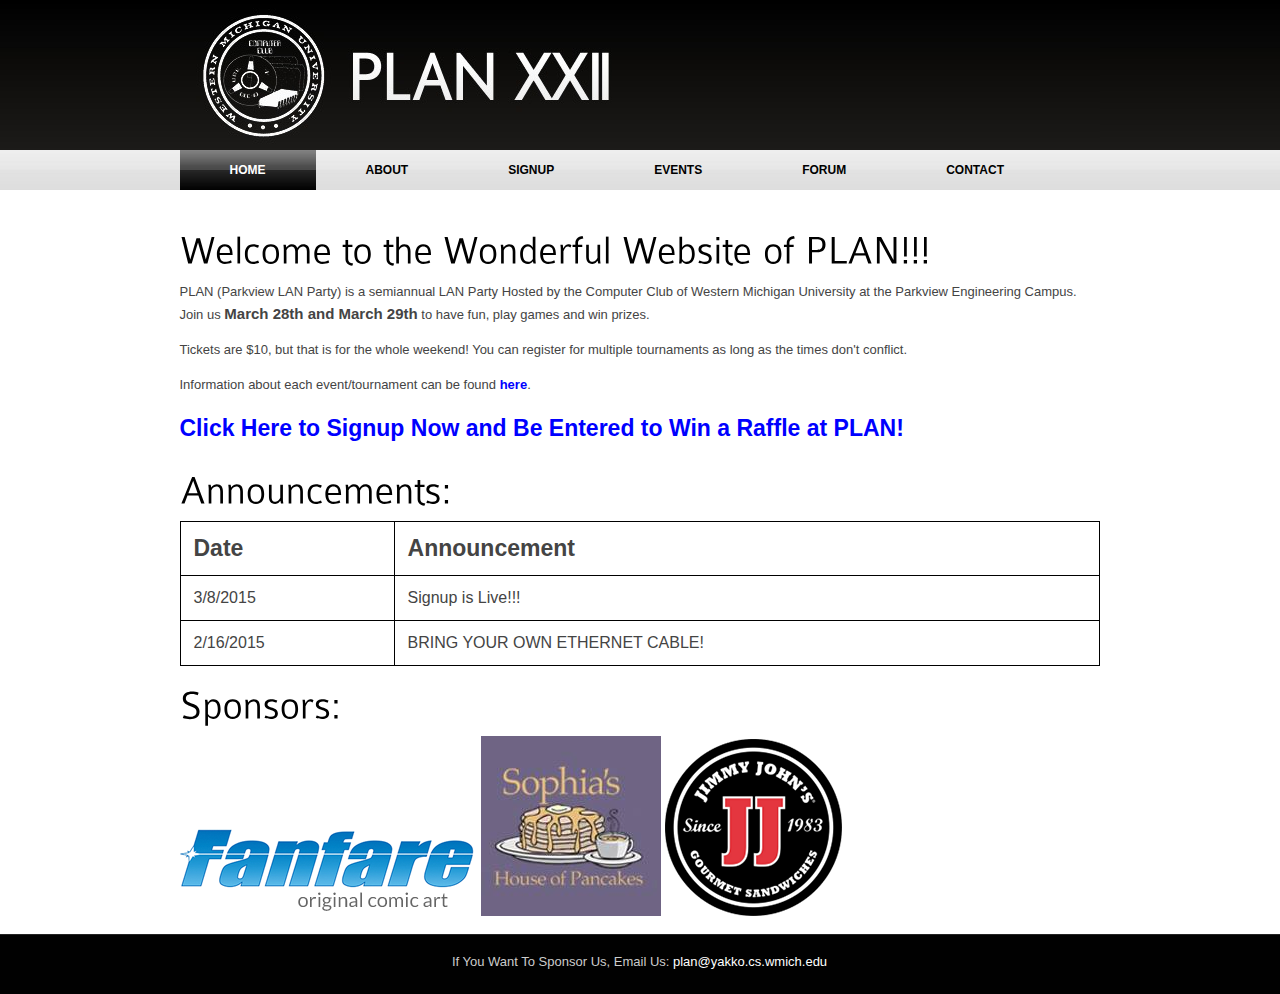
<file: index.html>
<!DOCTYPE html PUBLIC "-//W3C//DTD XHTML 1.0 Transitional//EN" "http://www.w3.org/TR/xhtml1/DTD/xhtml1-transitional.dtd">

<html xmlns="http://www.w3.org/1999/xhtml" xml:lang="en">
  <head>
    <title>PLAN XXII - Home</title>
	<link rel="shortcut icon" type="image/png" href="./images/icon.ico" />
    <meta http-equiv="Cache-Control" content="no-cache, no-store, must-revalidate"/>
    <meta http-equiv="Pragma" content="no-cache"/>
    <meta http-equiv="Expires" content="0"/>
    <meta http-equiv="Content-Type" content="text/html; charset=utf-8" />
    <meta name="title" content="Parkview LAN Party" />
    <meta name="description" content="The official website for PLAN, hosted by Computer Club at Western Michigan University." />
    <meta name="keywords" content="Gaming,games,tournament,team fortress 2,league of legends,magic the gathering,PLAN,LAN Party,WMU,Computer Club" />
    <meta name="language" content="en" />
    <meta name="subject" content="Gaming" />
    <meta name="robots" content="All" />
    <meta name="copyright" content="" />
    <meta name="abstract" content="The official website for PLAN, hosted by Computer Club at Western Michigan University." />
    <meta name="MSSmartTagsPreventParsing" content="true" />
    <script>
  (function(i,s,o,g,r,a,m){i['GoogleAnalyticsObject']=r;i[r]=i[r]||function(){
  (i[r].q=i[r].q||[]).push(arguments)},i[r].l=1*new Date();a=s.createElement(o),
  m=s.getElementsByTagName(o)[0];a.async=1;a.src=g;m.parentNode.insertBefore(a,m)
  })(window,document,'script','//www.google-analytics.com/analytics.js','ga');

  ga('create', 'UA-55172467-1', 'auto');
  ga('send', 'pageview');

</script>
    <link id="theme" rel="stylesheet" type="text/css" href="style.css" title="theme" />
<script type="text/javascript" language="javascript" src="js/addon.js"></script>
<script type="text/javascript" language="javascript" src="js/custom.js"></script>
  </head>
  <body> 
    <!-- top wrapper -->  
    <div id="topWrapper"> 
      <div id="topBanner">
        <a href="http://ccowmu.org"><img src="./images/css/trans.png"></a>
	<a href="./index.html"><img src="./images/css/transparent.png"></a>
	</div> 
    </div>  
    <div id="topnav"> 
      <ul>
        <li  id="current" style="border:none">
          <a href="./index.html" shape="rect">Home</a>
        </li>
        <li>
          <a href="./about.html" shape="rect">About</a>
        </li>
        <li>
          <a href="./signup.html" shape="rect">Signup</a>
        </li>
		<li>
		  <a href="./events.html" shape="rect">Events</a>
		</li>
		<li>
		  <a href="./forum.html" shape="rect">Forum</a>
		</li>
        <li>
          <a href="./contact.html" shape="rect">Contact</a>
        </li>
      </ul> 
    </div>  
    <!-- end top wrapper -->  
    <div id="wrapper"> 
      <div id="container" > 
        <!--  content -->  
        <div id="content"> 
          <div style="margin-top:20px;"> 
            <div class="clear"></div>  
            <div> 
              <h1>Welcome to the Wonderful Website of PLAN!!!</h1>  
              <p>PLAN (Parkview LAN Party) is a semiannual LAN Party Hosted by the Computer Club of Western Michigan University at the Parkview Engineering Campus.<br>Join us <b style="font-size:15px">March 28th and March 29th</b>
              to have fun, play games and win prizes.</p>
              <p>Tickets are $10, but that is for the whole weekend! You can register for multiple tournaments as long as the times don't conflict.</p>
	      <p>Information about each event/tournament can be found <a href="./events.html" shape="rect">here</a>.</p>
	      <p style="font-size:23px"><a href="./signup.html" shape="rect">Click Here to Signup Now and Be Entered to Win a Raffle at PLAN!</a></p>
              <h1>Announcements:</h1>
              <style>
table, th, td {
    border: 1px solid black;
    border-collapse: collapse;
}
th, td {
    padding: 13px;
}
</style>
</head>

<body>

<table style="width:100%">
  <tr>
    <th style="font-size:23px">Date</th>
    <th style="font-size:23px">Announcement</th>		
  </tr>
  <tr>
	<td style="font-size:16px">3/8/2015</td>
	<td style="font-size:16px">Signup is Live!!!</td>
   <tr>
  	<td style="font-size:16px">2/16/2015</td>
  	<td style="font-size:16px">BRING YOUR OWN ETHERNET CABLE!</td>
  </tr>	
</table>
            </div>  
          </div>  
          <div class="clear"></div> 
          <h1>Sponsors:</h1>
          <img src="./images/fanfare.png">&nbsp<img src="./images/shop.jpg">&nbsp<img src="./images/jj.png">
        </div>  
        <!-- end content -->  
	<div id="banner" class="slideshowContainer"> 
          <!-- put your slideshow images here -->  
         <!-- <div class="slideshow"> 
				<img src="./photos/1-600.jpg"/>
				<img src="./photos/10269116_10102259676292512_2117706618979124502_o.jpg"/>
				<img src="./photos/12-600.jpg"/>
				<img src="./photos/1236481_837727496241463_326809953_n.jpg"/>
				<img src="./photos/14-600.jpg"/>
				<img src="./photos/148873_837727436241469_473418891_n.jpg"/>
				<img src="./photos/1511457_837727069574839_766377878_n.jpg"/>
				<img src="./photos/1520667_837727416241471_1997378204_n.jpg"/>
				<img src="./photos/1535034_837727212908158_439678662_n.jpg"/>
				<img src="./photos/18-600.jpg"/>
				<img src="./photos/1920377_837727259574820_679151043_n.jpg"/>
				<img src="./photos/1920604_837727029574843_341261530_n.jpg"/>
				<img src="./photos/1926730_837727182908161_650320939_n.jpg"/>
				<img src="./photos/1939722_837727379574808_202462899_n.jpg"/>
				<img src="./photos/1958017_837727049574841_161232909_n.jpg"/>
				<img src="./photos/1959859_837727352908144_1385403713_n.jpg"/>
				<img src="./photos/1977131_837727112908168_184782204_n.jpg"/>
				<img src="./photos/1979663_837727152908164_1565134250_n.jpg"/>
				<img src="./photos/1981822_837727282908151_1316617022_n.jpg"/>
				<img src="./photos/2-600.jpg"/>
				<img src="./photos/5-600.jpg"/>
				<img src="./photos/60935365_bdb08176e0_o-600.jpg"/>
				<img src="./photos/60935406_010df631b1_o-600.jpg"/>
				<img src="./photos/60935448_5f366ed70f_o-600.jpg"/>
				<img src="./photos/60935686_d297dbce0f_o-600.jpg"/>
				<img src="./photos/60936776_b7fa01d243_o-600.jpg"/>
				<img src="./photos/60936850_bf41f6c192_o-600.jpg"/>
				<img src="./photos/60936919_c05a2bedfd_o-600.jpg"/>
				<img src="./photos/7-600.jpg"/>
				<img src="./photos/970954_837727456241467_1342220108_n.jpg"/>
				<img src="./photos/dsc00099-600.jpg"/>
				<img src="./photos/dsc00114-600.jpg"/>
				<img src="./photos/dsc00117-600.jpg"/>
				<img src="./photos/dsc00123-600.jpg"/>
				<img src="./photos/dsc00333-600.jpg"/>
				<img src="./photos/dsc00343-600.jpg"/>
				<img src="./photos/dsc00359-600.jpg"/>
				<img src="./photos/dsc00371-600.jpg"/>
				<img src="./photos/dsc00611-600.jpg"/>
				<img src="./photos/dsc00613-600.jpg"/>
				<img src="./photos/dsc00615-600.jpg"/>
				<img src="./photos/dsc00616-600.jpg"/>
				<img src="./photos/dsc00619-600.jpg"/>
				<img src="./photos/dsc00620-600.jpg"/>
				<img src="./photos/dsc00621-600.jpg"/>
				<img src="./photos/dsc03772-600.jpg"/>
				<img src="./photos/dsc03773-600.jpg"/>
				<img src="./photos/dsc03774-600.jpg"/>
				<img src="./photos/dsc03776-600.jpg"/>
				<img src="./photos/dsc03781-600.jpg"/>
				<img src="./photos/dsc03786-600.jpg"/>
				<img src="./photos/dsc03787-600.jpg"/>
				<img src="./photos/dsc03791-600.jpg"/>
				<img src="./photos/dsc03793-600.jpg"/>
				<img src="./photos/dsc03794-600.jpg"/>
				<img src="./photos/dsc03796-600.jpg"/>
				<img src="./photos/dsc03797-600.jpg"/>
				<img src="./photos/dsc03798-600.jpg"/>
				<img src="./photos/dsc03802-600.jpg"/>
				<img src="./photos/dsc03803-600.jpg"/>
				<img src="./photos/dsc03813-600.jpg"/>
				<img src="./photos/dsc03815-600.jpg"/>
				<img src="./photos/dsc03816-600.jpg"/>
				<img src="./photos/dscf0079.jpg"/>
				<img src="./photos/dscf0087.jpg"/>
				<img src="./photos/dscf0088.jpg"/>
				<img src="./photos/dscf0089.jpg"/>
				<img src="./photos/dscf0091.jpg"/>
				<img src="./photos/dscf0092.jpg"/>
				<img src="./photos/dscf0095.jpg"/>
				<img src="./photos/dscf0103.jpg"/>
				<img src="./photos/dscf0105.jpg"/>
				<img src="./photos/dscf0108.jpg"/>
				<img src="./photos/dscf0109.jpg"/>
				<img src="./photos/dscf0110.jpg"/>
				<img src="./photos/dscf0111.jpg"/>
				<img src="./photos/dsc_1623-600.jpg"/>
				<img src="./photos/dsc_1624-600.jpg"/>
				<img src="./photos/dsc_1627-600.jpg"/>
				<img src="./photos/dsc_1630-600.jpg"/>
				<img src="./photos/dsc_1632-600.jpg"/>
				<img src="./photos/dsc_1637-600.jpg"/>
				<img src="./photos/dsc_1638-600.jpg"/>
				<img src="./photos/dsc_1640-600.jpg"/>
				<img src="./photos/dsc_1644-600.jpg"/>
				<img src="./photos/dsc_1646-600.jpg"/>
				<img src="./photos/dsc_1648-600.jpg"/>
				<img src="./photos/dsc_1650-600.jpg"/>
				<img src="./photos/dsc_1651-600.jpg"/>
				<img src="./photos/dsc_1652-600.jpg"/>
				<img src="./photos/dsc_1655-600.jpg"/>
				<img src="./photos/dsc_1658-600.jpg"/>
				<img src="./photos/dsc_1660-600.jpg"/>
				<img src="./photos/dsc_1662-600.jpg"/>
				<img src="./photos/dsc_1664-600.jpg"/>
				<img src="./photos/dsc_1665-600.jpg"/>
				<img src="./photos/dsc_1668-600.jpg"/>
				<img src="./photos/dsc_1669-600.jpg"/>
				<img src="./photos/dsc_1672-600.jpg"/>
				<img src="./photos/dsc_1673-600.jpg"/>
				<img src="./photos/dsc_1675-600.jpg"/>
				<img src="./photos/dsc_1676-600.jpg"/>
				<img src="./photos/dsc_1677-600.jpg"/>
				<img src="./photos/dsc_1678-600.jpg"/>
				<img src="./photos/dsc_1679-600.jpg"/>
				<img src="./photos/dsc_1680-600.jpg"/>
				<img src="./photos/dsc_1683-600.jpg"/>
				<img src="./photos/dsc_1685-600.jpg"/>
				<img src="./photos/dsc_1686-600.jpg"/>
				<img src="./photos/dsc_1687-600.jpg"/>
				<img src="./photos/dsc_1689-600.jpg"/>
				<img src="./photos/dsc_1692-600.jpg"/>
				<img src="./photos/dsc_1695-600.jpg"/>
				<img src="./photos/dsc_1697-600.jpg"/>
				<img src="./photos/dsc_1698-600.jpg"/>
				<img src="./photos/dsc_1700-600.jpg"/>
				<img src="./photos/dsc_1704-600.jpg"/>
				<img src="./photos/dsc_1707-600.jpg"/>
				<img src="./photos/dsc_1708-600.jpg"/>
				<img src="./photos/dsc_1709-600.jpg"/>
				<img src="./photos/dsc_1726-600.jpg"/>
				<img src="./photos/dsc_1727-600.jpg"/>
				<img src="./photos/dsc_1744-600.jpg"/>
				<img src="./photos/dsc_1745-600.jpg"/>
				<img src="./photos/dsc_1747-600.jpg"/>
				<img src="./photos/dsc_1748-600.jpg"/>
				<img src="./photos/dsc_1769-600.jpg"/>
				<img src="./photos/img_0450-600.jpg"/>
				<img src="./photos/img_0451-600.jpg"/>
				<img src="./photos/img_0452-600.jpg"/>
				<img src="./photos/img_0453-600.jpg"/>
				<img src="./photos/img_0454-600.jpg"/>
				<img src="./photos/img_0455-600.jpg"/>
				<img src="./photos/img_0456-600.jpg"/>
				<img src="./photos/img_0457-600.jpg"/>
				<img src="./photos/img_0458-600.jpg"/>
				<img src="./photos/img_0459-600.jpg"/>
				<img src="./photos/img_0460-600.jpg"/>
				<img src="./photos/img_0461-600.jpg"/>
				<img src="./photos/img_0462-600.jpg"/>
				<img src="./photos/img_0464-600.jpg"/>
				<img src="./photos/img_0465-600.jpg"/>
				<img src="./photos/img_0466-600.jpg"/>
				<img src="./photos/img_0467-600.jpg"/>
				<img src="./photos/img_0469-600.jpg"/>
				<img src="./photos/img_0470-600.jpg"/>
				<img src="./photos/img_0471-600.jpg"/>
				<img src="./photos/img_0472-600.jpg"/>
				<img src="./photos/img_0473-600.jpg"/>
				<img src="./photos/img_0476-600.jpg"/>
				<img src="./photos/p6240020-600.jpg"/>
				<img src="./photos/p6240021-600.jpg"/>
				<img src="./photos/p6250022-600.jpg"/>
				<img src="./photos/p6250023-600.jpg"/>
				<img src="./photos/p6250025-600.jpg"/>
				<img src="./photos/p6250029-600.jpg"/>
				<img src="./photos/p6260032-600.jpg"/>
				<img src="./photos/p6260033-600.jpg"/>
				<img src="./photos/plan.jpg"/>
          </div>  -->
		  <!--
          <div class="slideshowLeftCorner"></div>  
          <div class="slideshowRightCorner"></div>  
          <div class="slideshowBottom"></div> 
		  -->
		  
        </div> 
        
      </div>  
      <!-- end container --> 
    </div> 
 
    <div id="bottomWrapper"> 
      <div id="bottom-links"> 
        <div style="padding-top:20px; color: #CCCCCC"> 

 If You Want To Sponsor Us, Email Us: 
          <a href="mailto:plan@yakko.cs.wmich.edu" shape="rect">plan@yakko.cs.wmich.edu</a>
        </div> 
      </div> 
    </div> 
  </body>
</html>
</file>
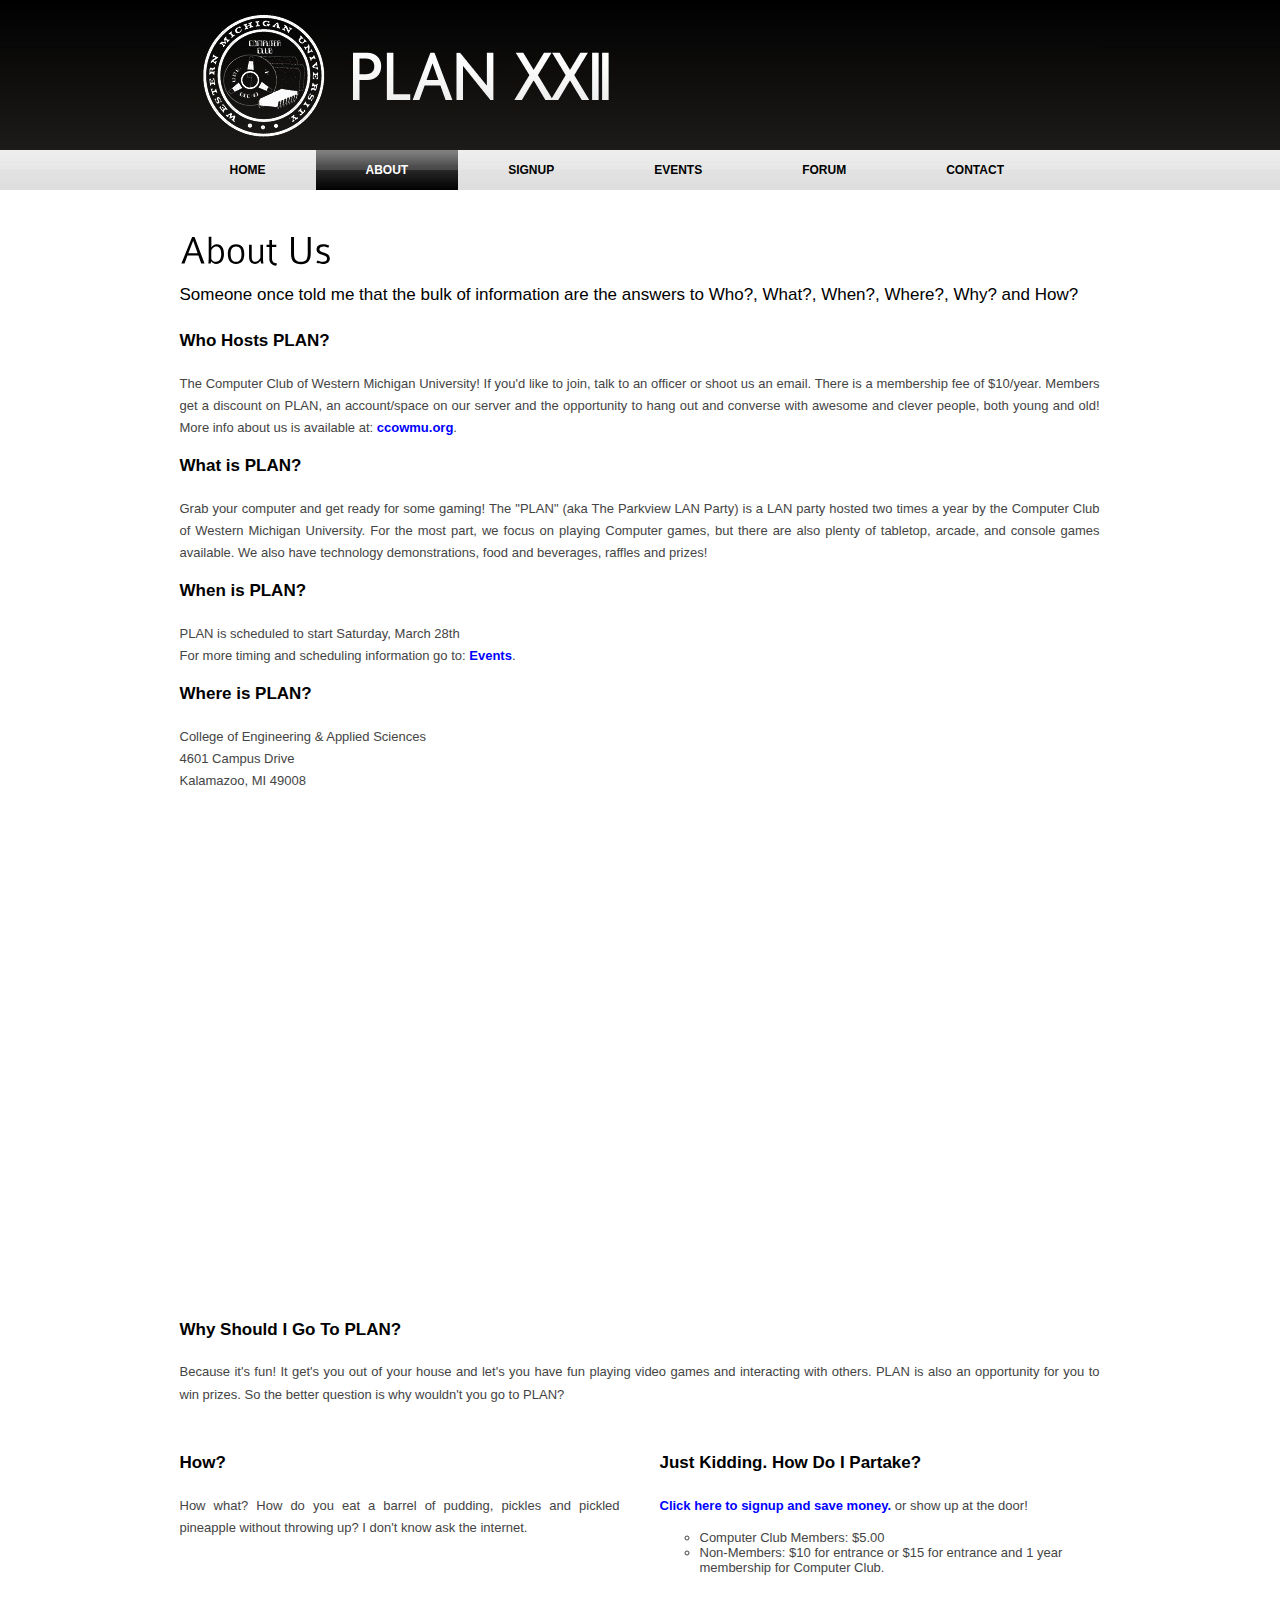
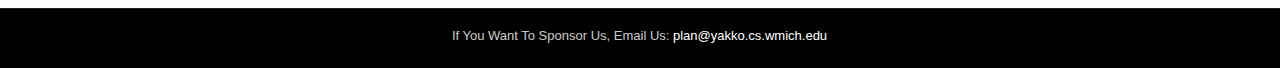
<file: about.html>
<!DOCTYPE html PUBLIC "-//W3C//DTD XHTML 1.0 Transitional//EN" "http://www.w3.org/TR/xhtml1/DTD/xhtml1-transitional.dtd">

<html xmlns="http://www.w3.org/1999/xhtml" xml:lang="en">
  <head>
    <title>PLAN XXII - About</title>
	<link rel="shortcut icon" type="image/png" href="./images/icon.ico" />
	    <meta http-equiv="cache-control" content="max-age=0" />
<meta http-equiv="cache-control" content="no-cache" />
<meta http-equiv="expires" content="0" />
<meta http-equiv="expires" content="Tue, 01 Jan 1980 1:00:00 GMT" />
<meta http-equiv="pragma" content="no-cache" />
    <meta http-equiv="Content-Type" content="text/html; charset=utf-8" />
    <meta name="title" content="Web site" />
    <meta name="description" content="Site description here" />
    <meta name="keywords" content="keywords here" />
    <meta name="language" content="en" />
    <meta name="subject" content="Site subject here" />
    <meta name="robots" content="All" />
    <meta name="copyright" content="Your company" />
    <meta name="abstract" content="Site description here" />
    <meta name="MSSmartTagsPreventParsing" content="true" />
    <link id="theme" rel="stylesheet" type="text/css" href="style.css" title="theme" />
<script type="text/javascript" language="javascript" src="js/addon.js"></script>
<script type="text/javascript" language="javascript" src="js/custom.js"></script>
  </head>
  <body> 
    <!-- top wrapper -->  
    <div id="topWrapper"> 
      <div id="topBanner">
      <a href="http://www.ccowmu.org"><img src="./images/css/trans.png"></a>
	<a href="./index.html"><img src="./images/css/transparent.png"></a>	
	</div> 
    </div>  
    <div id="topnav"> 
      <ul>
        <li>
          <a href="./index.html" shape="rect">Home</a>
        </li>
        <li  id="current" style="border:none">
          <a href="./about.html" shape="rect">About</a>
        </li>
        <li>
          <a href="./signup.html" shape="rect">Signup</a>
        </li>
		<li>
		  <a href="./events.html" shape="rect">Events</a>
		</li>
		<li>
		  <a href="./forum.html" shape="rect">Forum</a>
		</li>
        <li>
          <a href="./contact.html" shape="rect">Contact</a>
        </li>
      </ul> 
    </div>  
    <!-- end top wrapper -->  
    <div id="wrapper"> 
      <div id="container" > 
        <!--  content -->  
        <div id="content"> 
          <div style="margin-top:20px;"> 
            <div class="clear"></div>  
            <div> 
              <h1>About Us</h1>  
              <p style="font-size:17px; color:#000000">Someone once told me that the bulk of information are the answers to Who?, What?, When?, Where?, Why? and How? </p>
			  <p style="font-size:17px; color:#000000"><b>Who Hosts PLAN?</b></p>
			  <p>The Computer Club of Western Michigan University! If you'd like to join, talk to an officer or shoot us an email. There is a membership fee of $10/year. Members get a discount on PLAN, an account/space on our server and the opportunity to hang out and converse with awesome and clever people, both young and old! More info about us is available at: <a href="http://www.ccowmu.org" shape="rect" target="_blank">ccowmu.org</a>.</p>
			  <p style="font-size:17px; color:#000000"><b>What is PLAN?</b></p>
			  <p>Grab your computer and get ready for some gaming! The "PLAN" (aka The Parkview LAN Party) is a LAN party hosted two times a year by the Computer Club of Western Michigan University. For the most part, we focus on playing Computer games, but there are also plenty of tabletop, arcade, and console games available. We also have technology demonstrations, food and beverages, raffles and prizes!</p>
			  <p style="font-size:17px; color:#000000"><b>When is PLAN?</b></p>
			  <p>PLAN is scheduled to start Saturday, March 28th<br>For more timing and scheduling information go to: <a href="./events.html" shape="rect" target="_blank">Events</a>.</p>
			  <p style="font-size:17px; color:#000000"><b>Where is PLAN?</b></p>
			  <p>College of Engineering & Applied Sciences<br>4601 Campus Drive<br>Kalamazoo, MI 49008</p>
			  <iframe width="920" height="500" frameborder="0" scrolling="no" marginheight="0" marginwidth="0" src="https://maps.google.com/maps?f=q&amp;source=s_q&amp;hl=en&amp;geocode=&amp;q=4601+Campus+Drive,+Kalamazoo,+MI&amp;aq=0&amp;oq=4601+Campus+Dr&amp;sll=45.00109,-86.270553&amp;sspn=9.678897,21.643066&amp;t=m&amp;ie=UTF8&amp;hq=&amp;hnear=4601+Campus+Dr,+Kalamazoo,+Michigan+49008&amp;ll=42.254136,-85.640683&amp;spn=0.019788,0.042272&amp;z=14&amp;output=embed"></iframe><br />
			  <p style="font-size:17px; color:#000000"><b>Why Should I Go To PLAN?</b></p>
			  <p>Because it's fun! It get's you out of your house and let's you have fun playing video games and interacting with others. PLAN is also an opportunity for you to win prizes. So the better question is why wouldn't you go to PLAN?</p>
			</div>  
			<div class="half"> 
              <p style="font-size:17px; color:#000000"><b>How?</b></p> 
              <p>How what? How do you eat a barrel of pudding, pickles and pickled pineapple without throwing up? I don't know ask the internet.</p> 
            </div>  
            <div class="half last"> 
              <p style="font-size:17px; color:#000000"><b>Just Kidding. How Do I Partake?</b></p> 
              <p><a href="./signup.html" shape="rect">Click here to signup and save money.</a> or show up at the door!</p>
			  <ul>
			  <li type="circle">Computer Club Members: $5.00</li>
			  <li type="circle">Non-Members: $10 for entrance or $15 for entrance and 1 year membership for Computer Club.</li>
			  </ul>
            </div> 
          </div>  
          <div class="clear"></div> 
        </div>  
        <!-- end content -->  

      </div>  
      <!-- end container --> 
    </div>  
    <div id="bottomWrapper"> 
      <div id="bottom-links"> 
        <div style="padding-top:20px; color: #CCCCCC"> 

 If You Want To Sponsor Us, Email Us: 
          <a href="mailto:plan@yakko.cs.wmich.edu" shape="rect">plan@yakko.cs.wmich.edu</a>
        </div> 
      </div> 
    </div> 
  </body>
</html>
</file>
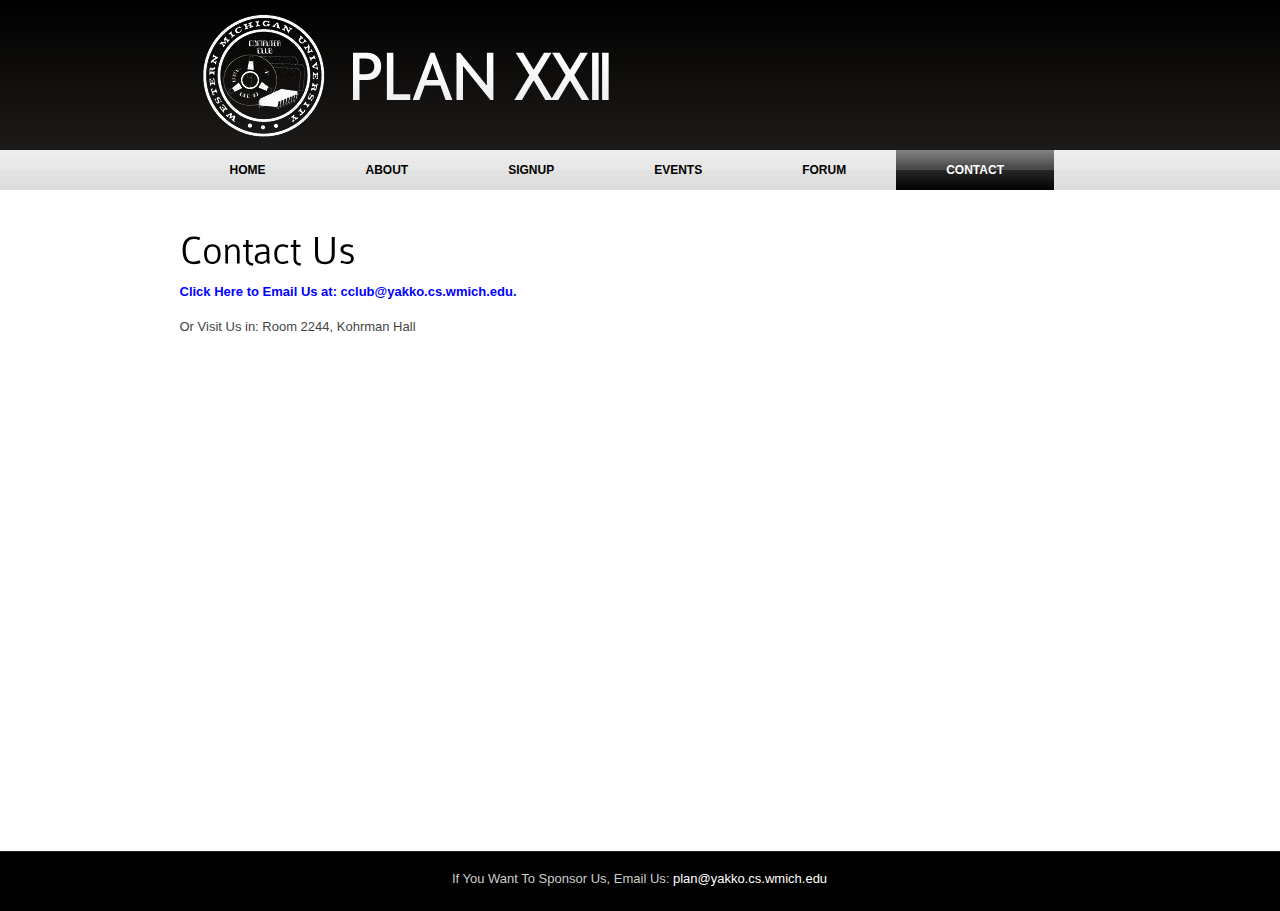
<file: contact.html>
<!DOCTYPE html PUBLIC "-//W3C//DTD XHTML 1.0 Transitional//EN" "http://www.w3.org/TR/xhtml1/DTD/xhtml1-transitional.dtd">

<html xmlns="http://www.w3.org/1999/xhtml" xml:lang="en">
  <head>
    <title>PLAN XXII - Contact</title>
	<link rel="shortcut icon" type="image/png" href="./images/icon.ico" />
	    <meta http-equiv="cache-control" content="max-age=0" />
<meta http-equiv="cache-control" content="no-cache" />
<meta http-equiv="expires" content="0" />
<meta http-equiv="expires" content="Tue, 01 Jan 1980 1:00:00 GMT" />
<meta http-equiv="pragma" content="no-cache" />
    <meta http-equiv="Content-Type" content="text/html; charset=utf-8" />
    <meta name="title" content="Web site" />
    <meta name="description" content="Site description here" />
    <meta name="keywords" content="keywords here" />
    <meta name="language" content="en" />
    <meta name="subject" content="Site subject here" />
    <meta name="robots" content="All" />
    <meta name="copyright" content="Your company" />
    <meta name="abstract" content="Site description here" />
    <meta name="MSSmartTagsPreventParsing" content="true" />
    <link id="theme" rel="stylesheet" type="text/css" href="style.css" title="theme" />
<script type="text/javascript" language="javascript" src="js/addon.js"></script>
<script type="text/javascript" language="javascript" src="js/custom.js"></script>
  </head>
  <body> 
    <!-- top wrapper -->  
    <div id="topWrapper"> 
      <div id="topBanner">
      <a href="http://www.ccowmu.org"><img src="./images/css/trans.png"></a>
	<a href="./index.html"><img src="./images/css/transparent.png"></a>
	</div> 
    </div>  
    <div id="topnav"> 
      <ul>
        <li>
          <a href="./index.html" shape="rect">Home</a>
        </li>
        <li>
          <a href="./about.html" shape="rect">About</a>
        </li>
        <li>
          <a href="./signup.html" shape="rect">Signup</a>
        </li>
		<li>
		  <a href="./events.html" shape="rect">Events</a>
		</li>
		<li>
		  <a href="./forum.html" shape="rect">Forum</a>
		</li>
        <li  id="current" style="border:none">
          <a href="./contact.html" shape="rect">Contact</a>
        </li>
      </ul> 
    </div>  
    <!-- end top wrapper -->  
    <div id="wrapper"> 
      <div id="container" > 
        <!--  content -->  
        <div id="content"> 
          <div style="margin-top:20px;"> 
            <div class="clear"></div>  
            <div> 
              <h1>Contact Us</h1>  
              <p><a href="mailto:cclub@yakko.cs.wmich.edu" shape="rect">Click Here to Email Us at: cclub@yakko.cs.wmich.edu.</a></p>
			  <p>Or Visit Us in: Room 2244, Kohrman Hall</p>
			  <iframe width="920" height="500" frameborder="0" scrolling="no" marginheight="0" marginwidth="0" src="https://maps.google.com/maps?f=q&amp;source=s_q&amp;hl=en&amp;geocode=&amp;q=kohrman+western+michigna+&amp;aq=&amp;sll=45.00109,-86.270553&amp;sspn=8.328413,4.438477&amp;ie=UTF8&amp;hq=&amp;hnear=Kohrman,+Kalamazoo,+Michigan+49006&amp;ll=42.280583,-85.617709&amp;spn=0.009891,0.021136&amp;t=m&amp;z=14&amp;output=embed"></iframe><br />
            </div> 
          </div>  
          <div class="clear"></div> 
        </div>  
        <!-- end content -->  

      </div>  
      <!-- end container --> 
    </div>  
    <div id="bottomWrapper"> 
      <div id="bottom-links"> 
        <div style="padding-top:20px; color: #CCCCCC"> 

 If You Want To Sponsor Us, Email Us: 
          <a href="mailto:plan@yakko.cs.wmich.edu" shape="rect">plan@yakko.cs.wmich.edu</a>
        </div> 
      </div> 
    </div> 
  </body>
</html>
</file>
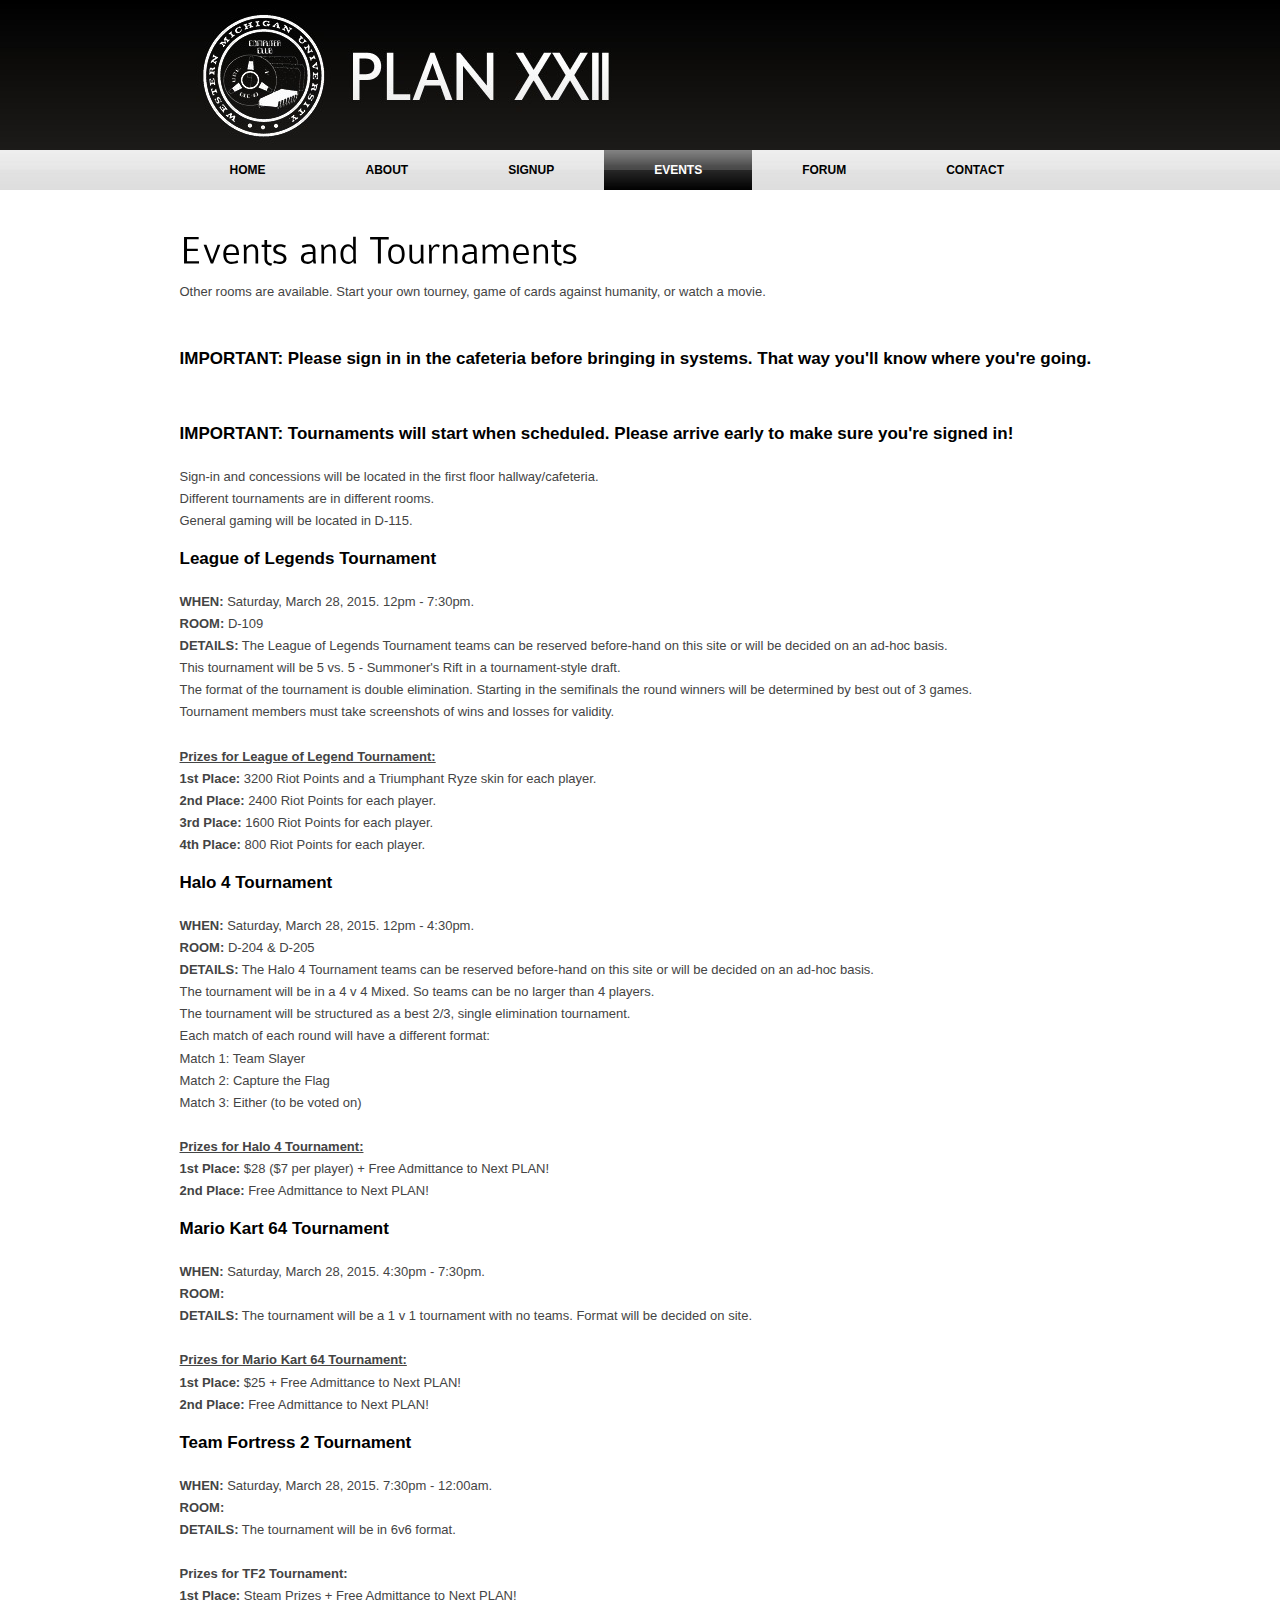
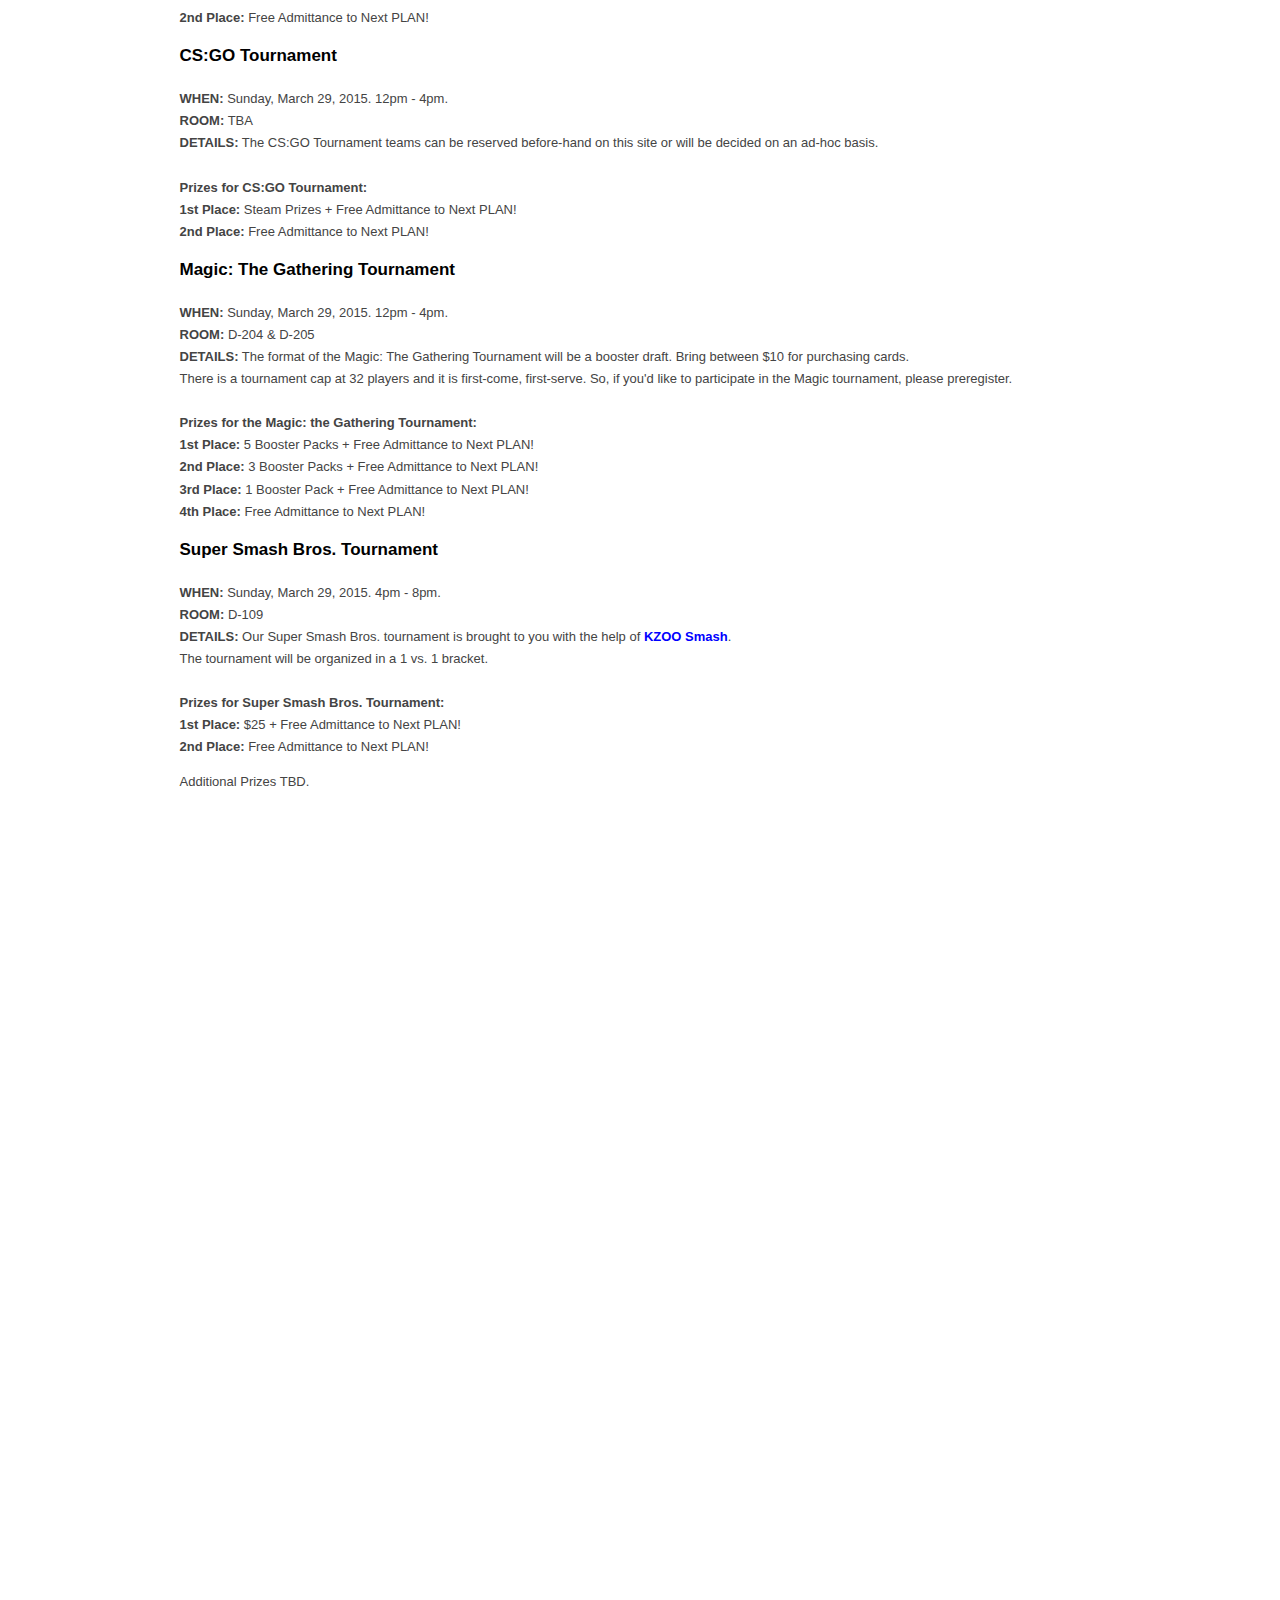
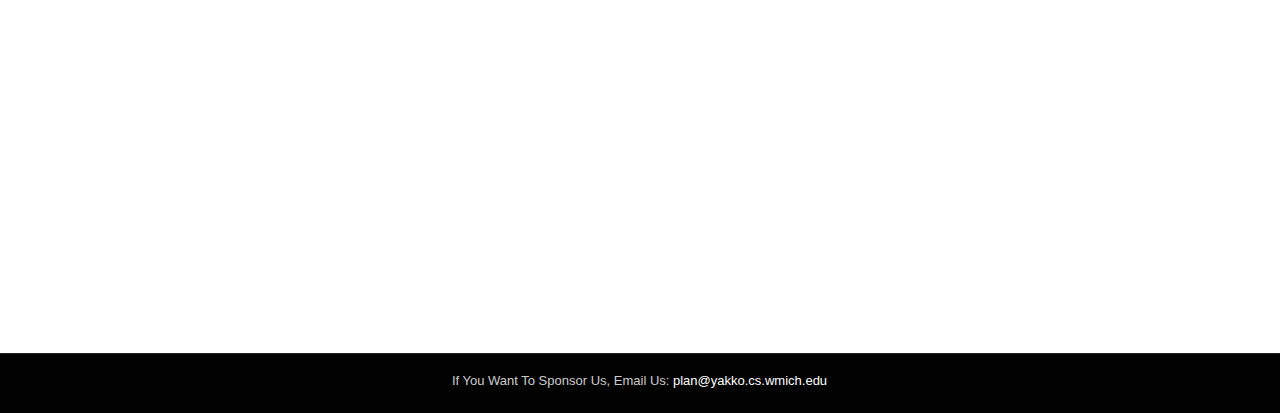
<file: events.html>
<!DOCTYPE html PUBLIC "-//W3C//DTD XHTML 1.0 Transitional//EN" "http://www.w3.org/TR/xhtml1/DTD/xhtml1-transitional.dtd">

<html xmlns="http://www.w3.org/1999/xhtml" xml:lang="en">
  <head>
    <title>PLAN XXII - Events</title>
	<link rel="shortcut icon" type="image/png" href="./images/icon.ico" />
    <meta http-equiv="Cache-Control" content="no-cache, no-store, must-revalidate"/>
    <meta http-equiv="Pragma" content="no-cache"/>
    <meta http-equiv="Expires" content="0"/>
    <meta http-equiv="Content-Type" content="text/html; charset=utf-8" />
    <meta name="title" content="Web site" />
    <meta name="description" content="Site description here" />
    <meta name="keywords" content="keywords here" />
    <meta name="language" content="en" />
    <meta name="subject" content="Site subject here" />
    <meta name="robots" content="All" />
    <meta name="copyright" content="Your company" />
    <meta name="abstract" content="Site description here" />
    <meta name="MSSmartTagsPreventParsing" content="true" />
    <link id="theme" rel="stylesheet" type="text/css" href="style.css" title="theme" />
<script type="text/javascript" language="javascript" src="js/addon.js"></script>
<script type="text/javascript" language="javascript" src="js/custom.js"></script>
  </head>
  <body> 
    <!-- top wrapper -->  
    <div id="topWrapper"> 
      <div id="topBanner">
	<a href="http://ccowmu.org"><img src="./images/css/trans.png"></a>
	<a href="./index.html"><img src="./images/css/transparent.png"></a>
	</div> 
    </div>  
    <div id="topnav"> 
      <ul>
        <li>
          <a href="./index.html" shape="rect">Home</a>
        </li>
        <li>
          <a href="./about.html" shape="rect">About</a>
        </li>
        <li>
          <a href="./signup.html" shape="rect">Signup</a>
        </li>
		<li  id="current" style="border:none">
		  <a href="./events.html" shape="rect">Events</a>
		</li>
		<li>
		  <a href="./forum.html" shape="rect">Forum</a>
		</li>
        <li>
          <a href="./contact.html" shape="rect">Contact</a>
        </li>
      </ul> 
    </div>  
    <!-- end top wrapper -->  
    <div id="wrapper"> 
      <div id="container" > 
        <!--  content -->  
        <div id="content"> 
          <div style="margin-top:20px;"> 
            <div class="clear"></div>  
            <div> 
              <h1><u>Events and Tournaments</u></h1>  
			  <p>Other rooms are available. Start your own tourney, game of cards against humanity, or watch a movie.</p>
	   		  <p style="font-size:17px; color:#000000"><br><b>IMPORTANT: Please sign in in the cafeteria before bringing in systems. That way you'll know where you're going.</b></p>
	   		  <p style="font-size:17px; color:#000000"><br><b>IMPORTANT: Tournaments will start when scheduled. Please arrive early to make sure you're signed in!</b></p>
              		  <p>Sign-in and concessions will be located in the first floor hallway/cafeteria.
              		  <br>Different tournaments are in different rooms.
              		  <br>General gaming will be located in D-115.</p>
					  <!--<p style="font-size:17px; color:#000000"><br><b>The Leauge of Legends Tournament and the CS:GO Tournament will take place simultaneously. Sorry:( <br></b></p>-->
			   <p style="font-size:17px; color:#000000"><b>League of Legends Tournament</b></p>
			  <p><b>WHEN:</b> Saturday, March 28, 2015. 12pm - 7:30pm.
			  <br><b>ROOM:</b> D-109
			  <br><b>DETAILS:</b> The League of Legends Tournament teams can be reserved before-hand on this site or will be decided on an ad-hoc basis.
			  <br> This tournament will be 5 vs. 5 - Summoner's Rift in a tournament-style draft.
			  <br> The format of the tournament is double elimination. Starting in the semifinals the round winners will be determined by best out of 3 games.
			  <br> Tournament members must take screenshots of wins and losses for validity.
			  <br>
			  <br><b><u>Prizes for League of Legend Tournament:</u></b>
			  <br><b>1st Place: </b>3200 Riot Points and a Triumphant Ryze skin for each player.
			  <br><b>2nd Place: </b>2400 Riot Points for each player.
			  <br><b>3rd Place: </b>1600 Riot Points for each player.
			  <br><b>4th Place: </b>800 Riot Points for each player.
			  <br>
			  </p>
			  
			  <p style="font-size:17px; color:#000000"><b>Halo 4 Tournament</b></p>
			  <p><b>WHEN:</b> Saturday, March 28, 2015. 12pm - 4:30pm.
			  <br><b>ROOM:</b> D-204 & D-205
			  <br><b>DETAILS:</b> The Halo 4 Tournament teams can be reserved before-hand on this site or will be decided on an ad-hoc basis.<br>
			  The tournament will be in a 4 v 4 Mixed. So teams can be no larger than 4 players.<br>
			  The tournament will be structured as a best 2/3, single elimination tournament.<br>
			  Each match of each round will have a different format:<br>
			  Match 1: Team Slayer<br>
			  Match 2: Capture the Flag<br>
			  Match 3: Either (to be voted on)
			  <br>
			  
			  <br><b><u>Prizes for Halo 4 Tournament:</u></b>
			  <br><b>1st Place: </b>$28 ($7 per player) + Free Admittance to Next PLAN!
			  <br><b>2nd Place: </b>Free Admittance to Next PLAN!
			  </p>
			  
			  <p style="font-size:17px; color:#000000"><b>Mario Kart 64 Tournament</b></p>
			  <p><b>WHEN:</b> Saturday, March 28, 2015. 4:30pm - 7:30pm.
			  <br><b>ROOM:</b> 	
			  <br><b>DETAILS:</b> The tournament will be a 1 v 1 tournament with no teams. Format will be decided on site.
			  <br>
			  
			  <br><b><u>Prizes for Mario Kart 64 Tournament:</u></b>
			  <br><b>1st Place: </b>$25 + Free Admittance to Next PLAN!
			  <br><b>2nd Place: </b>Free Admittance to Next PLAN!
			  <br>
			  </p>
			  
			  <p style="font-size:17px; color:#000000"><b>Team Fortress 2 Tournament</b></p>
			  <p><b>WHEN:</b> Saturday, March 28, 2015. 7:30pm - 12:00am.
			  <br><b>ROOM:</b>
			  <br><b>DETAILS:</b> The tournament will be in 6v6 format.
			  <br>
			  <br><b>Prizes for TF2 Tournament:</b>
			  <br><b>1st Place: </b>Steam Prizes + Free Admittance to Next PLAN!
			  <br><b>2nd Place: </b>Free Admittance to Next PLAN!
			  </p>
			  
			  <p style="font-size:17px; color:#000000"><b>CS:GO Tournament</b></p>
			  <p><b>WHEN:</b> Sunday, March 29, 2015. 12pm - 4pm.
			  <br><b>ROOM:</b> TBA
			  <br><b>DETAILS:</b> The CS:GO Tournament teams can be reserved before-hand on this site or will be decided on an ad-hoc basis.
			  <br>
			  
			  <br><b>Prizes for CS:GO Tournament:</b>
			  <br><b>1st Place: </b>Steam Prizes + Free Admittance to Next PLAN!	
			  <br><b>2nd Place: </b>Free Admittance to Next PLAN!
			  <br>
			  </p>
			  
			  <p style="font-size:17px; color:#000000"><b>Magic: The Gathering Tournament</b></p>
			  <p><b>WHEN:</b> Sunday, March 29, 2015. 12pm - 4pm.
			  <br><b>ROOM:</b> D-204 & D-205
			  <br><b>DETAILS:</b> The format of the Magic: The Gathering Tournament will be a booster draft. Bring between $10 for purchasing cards.
			  <br>There is a tournament cap at 32 players and it is first-come, first-serve. So, if you'd like to participate in the Magic tournament, please preregister.
			  <br>
			  <br><b>Prizes for the Magic: the Gathering Tournament:</b>
			  <br><b>1st Place: </b>5 Booster Packs + Free Admittance to Next PLAN!
			  <br><b>2nd Place: </b>3 Booster Packs + Free Admittance to Next PLAN!
			  <br><b>3rd Place: </b>1 Booster Pack + Free Admittance to Next PLAN!
			  <br><b>4th Place: </b>Free Admittance to Next PLAN!
			  <br>
			  </p>

			  <p style="font-size:17px; color:#000000"><b>Super Smash Bros. Tournament</b></p>
			  <p><b>WHEN:</b> Sunday, March 29, 2015. 4pm - 8pm.
			  <br><b>ROOM:</b> D-109
			  <br><b>DETAILS:</b> Our Super Smash Bros. tournament is brought to you with the help of <a href="https://www.facebook.com/kzoosmash" shape="rect" target="_blank">KZOO Smash</a>.
			  <br>The tournament will be organized in a 1 vs. 1 bracket.
			  <br>
			  <br><b>Prizes for Super Smash Bros. Tournament:</b>
			  <br><b>1st Place: </b>$25 + Free Admittance to Next PLAN!
			  <br><b>2nd Place: </b>Free Admittance to Next PLAN!
			  <br>
			  </p>
			  
			  <p>Additional Prizes TBD.</p>

			  <iframe src="https://www.google.com/calendar/embed?showNav=0&amp;showDate=0;showTabs=1&amp;showCalendars=0&amp;mode=WEEK&amp;height=1147&amp;wkst=7&amp;bgcolor=%23FFFFFF&amp;src=flqj4kkqdficavhqsv8ec1hr3c%40group.calendar.google.com&amp;color=%234E5D6C&amp;ctz=America%2FNew_York&dates=20150328%2F20150329" style=" border-width:0 " width="920" height="1147" frameborder="0" scrolling="no"></iframe>            </div> 
          </div>  
          <div class="clear"></div> 
        </div>  
        <!-- end content -->  

      </div>  
      <!-- end container --> 
    </div>  
    <div id="bottomWrapper"> 
      <div id="bottom-links"> 
        <div style="padding-top:20px; color: #CCCCCC"> 

 If You Want To Sponsor Us, Email Us: 
          <a href="mailto:plan@yakko.cs.wmich.edu" shape="rect">plan@yakko.cs.wmich.edu</a>
        </div> 
      </div> 
    </div> 
  </body>
</html>
</file>
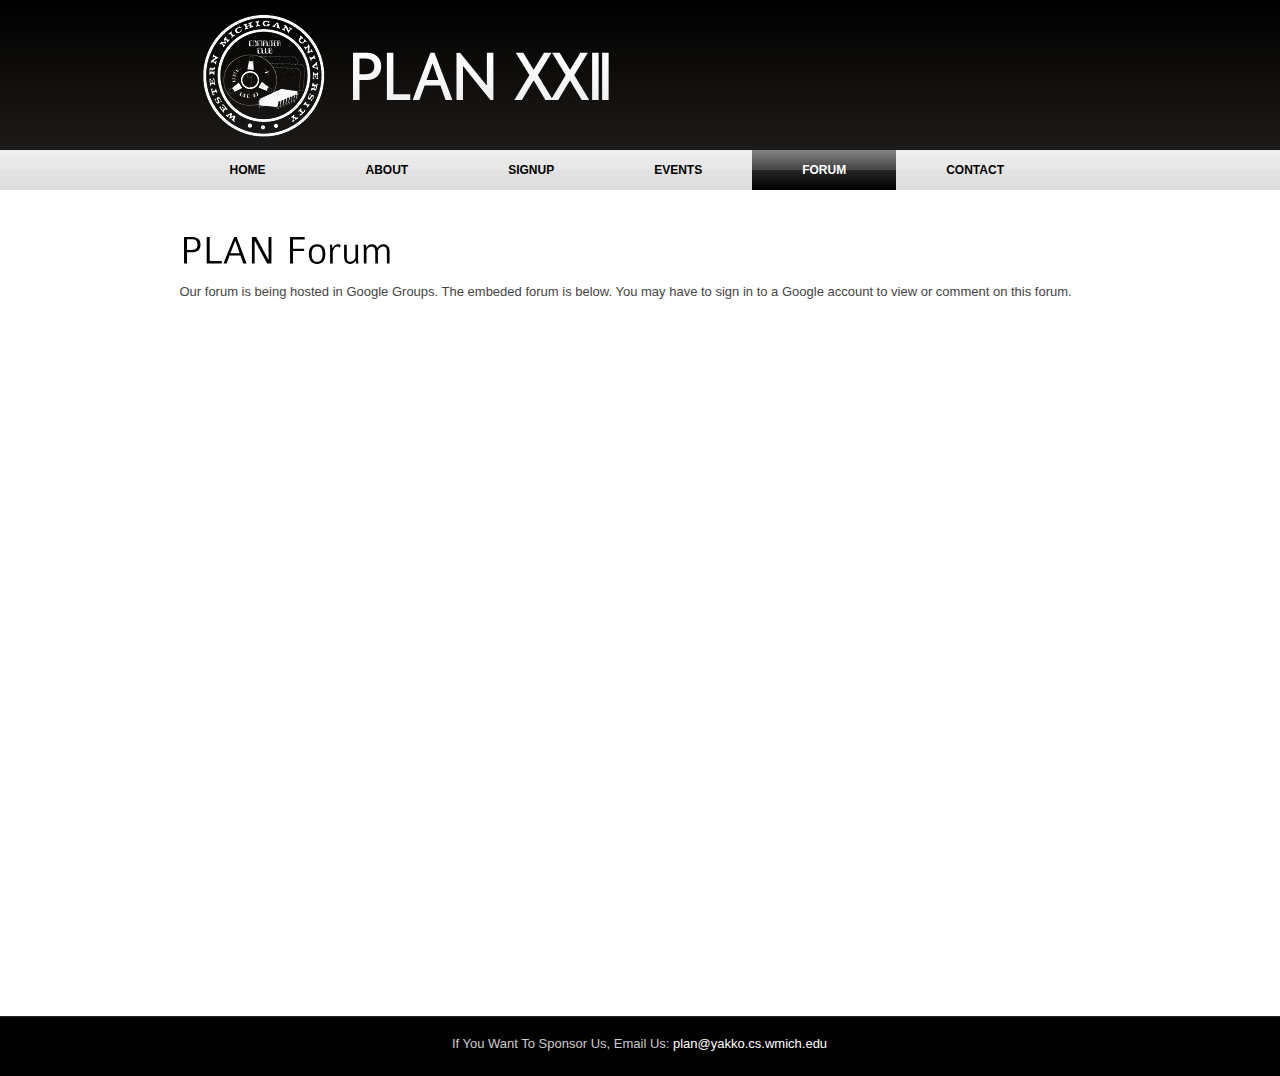
<file: forum.html>
<!DOCTYPE html PUBLIC "-//W3C//DTD XHTML 1.0 Transitional//EN" "http://www.w3.org/TR/xhtml1/DTD/xhtml1-transitional.dtd">

<html xmlns="http://www.w3.org/1999/xhtml" xml:lang="en">
  <head>
    <title>PLAN XXII - Forum</title>
	<link rel="shortcut icon" type="image/png" href="./images/icon.ico" />
	    <meta http-equiv="cache-control" content="max-age=0" />
<meta http-equiv="cache-control" content="no-cache" />
<meta http-equiv="expires" content="0" />
<meta http-equiv="expires" content="Tue, 01 Jan 1980 1:00:00 GMT" />
<meta http-equiv="pragma" content="no-cache" />
    <meta http-equiv="Content-Type" content="text/html; charset=utf-8" />
    <meta name="title" content="Web site" />
    <meta name="description" content="Site description here" />
    <meta name="keywords" content="keywords here" />
    <meta name="language" content="en" />
    <meta name="subject" content="Site subject here" />
    <meta name="robots" content="All" />
    <meta name="copyright" content="Your company" />
    <meta name="abstract" content="Site description here" />
    <meta name="MSSmartTagsPreventParsing" content="true" />
    <link id="theme" rel="stylesheet" type="text/css" href="style.css" title="theme" />
<script type="text/javascript" language="javascript" src="js/addon.js"></script>
<script type="text/javascript" language="javascript" src="js/custom.js"></script>
  </head>
  <body> 
    <!-- top wrapper -->  
    <div id="topWrapper"> 
      <div id="topBanner">
      	<a href="http://www.ccowmu.org"><img src="./images/css/trans.png"></a>
	<a href="./index.html"><img src="./images/css/transparent.png"></a>
      </div> 
    </div>  
    <div id="topnav"> 
      <ul>
        <li>
          <a href="./index.html" shape="rect">Home</a>
        </li>
        <li>
          <a href="./about.html" shape="rect">About</a>
        </li>
        <li>
          <a href="./signup.html" shape="rect">Signup</a>
        </li>
		<li>
		  <a href="./events.html" shape="rect">Events</a>
		</li>
		<li  id="current" style="border:none">
		  <a href="./forum.html" shape="rect">Forum</a>
		</li>
        <li>
          <a href="./contact.html" shape="rect">Contact</a>
        </li>
      </ul> 
    </div>  
    <!-- end top wrapper -->  
    <div id="wrapper"> 
      <div id="container" > 
        <!--  content -->  
        <div id="content"> 
          <div style="margin-top:20px;"> 
            <div class="clear"></div>  
            <div> 
              <h1>PLAN Forum</h1>  
			  <p>Our forum is being hosted in Google Groups. The embeded forum is below. You may have to sign in to a Google account to view or comment on this forum.</p>
<iframe id="forum_embed"
 src="javascript:void(0)"
 scrolling="no"
 frameborder="0"
 width="900"
 height="700">
</iframe>

<script type="text/javascript">
 document.getElementById("forum_embed").src =
  "https://groups.google.com/forum/embed/?place=forum/ccowmu" +
  "&showsearch=true&showpopout=true&parenturl=" +
  encodeURIComponent(window.location.href);
</script>			  </div> 
          </div>  
          <div class="clear"></div> 
        </div>  
        <!-- end content -->  

      </div>  
      <!-- end container --> 
    </div>  
    <div id="bottomWrapper"> 
      <div id="bottom-links"> 
        <div style="padding-top:20px; color: #CCCCCC"> 

 If You Want To Sponsor Us, Email Us: 
          <a href="mailto:plan@yakko.cs.wmich.edu" shape="rect">plan@yakko.cs.wmich.edu</a>
        </div> 
      </div> 
    </div> 
  </body>
</html>
</file>
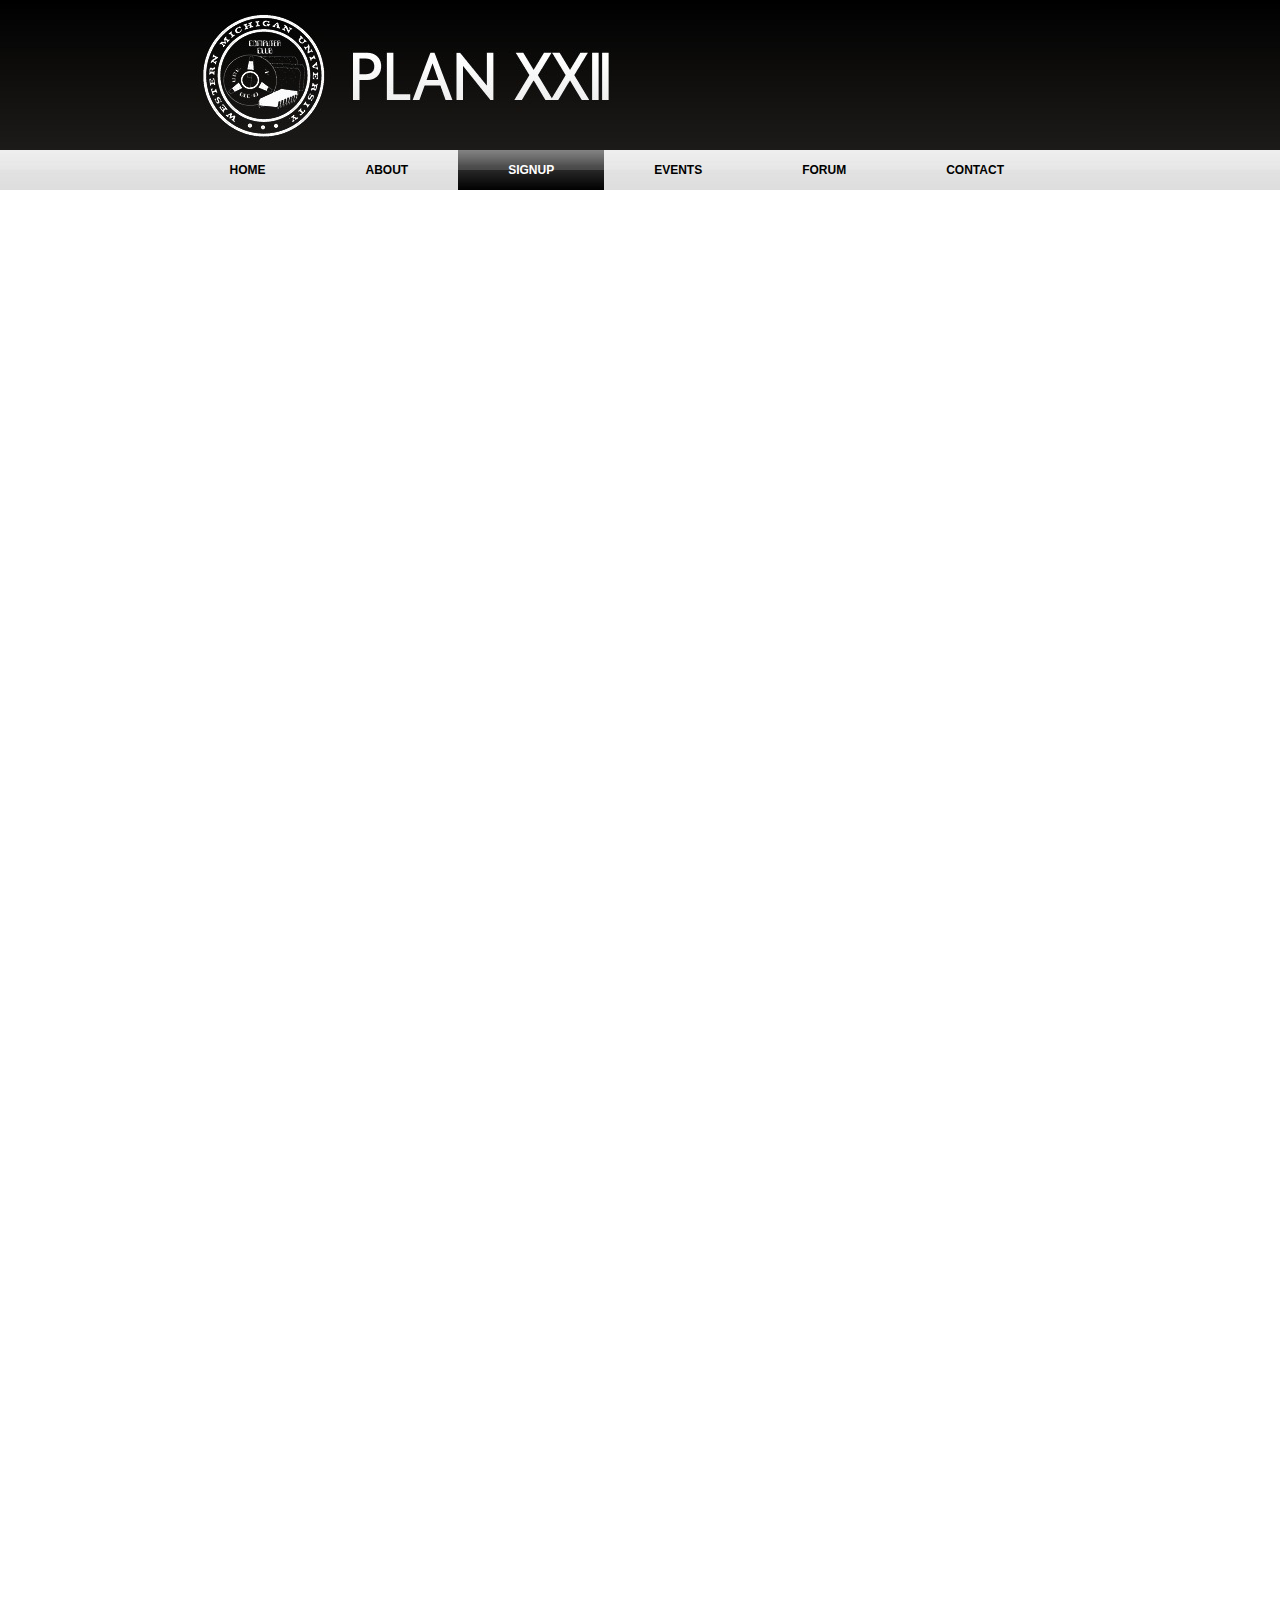
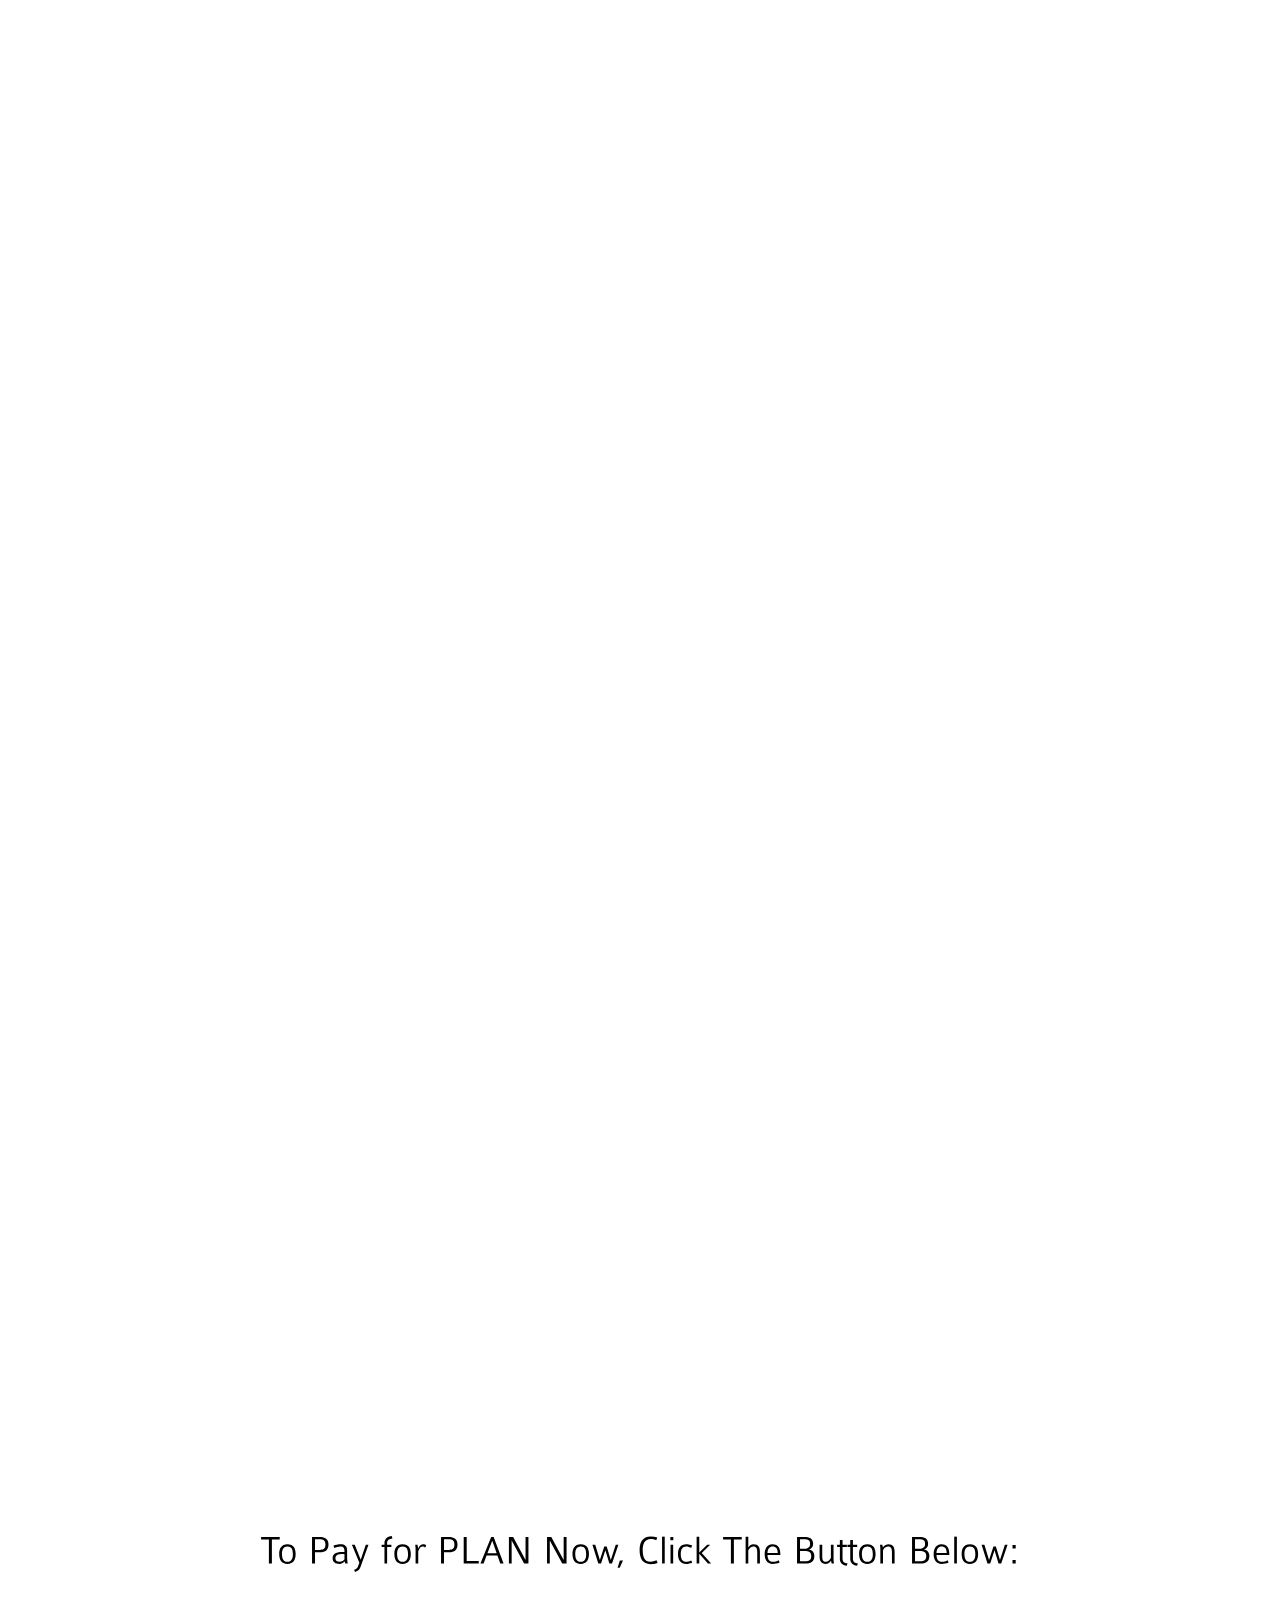
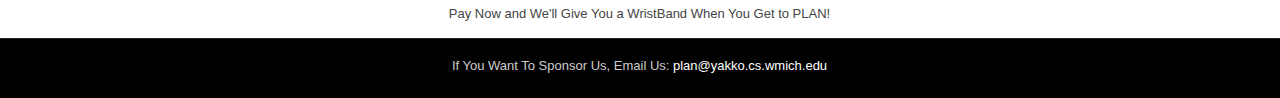
<file: signup.html>
<!DOCTYPE html PUBLIC "-//W3C//DTD XHTML 1.0 Transitional//EN" "http://www.w3.org/TR/xhtml1/DTD/xhtml1-transitional.dtd">

<html xmlns="http://www.w3.org/1999/xhtml" xml:lang="en">
  <head>
    <title>PLAN XXII - Signup</title>
	<link rel="shortcut icon" type="image/png" href="./images/icon.ico" />
	    <meta http-equiv="cache-control" content="max-age=0" />
<meta http-equiv="cache-control" content="no-cache" />
<meta http-equiv="expires" content="0" />
<meta http-equiv="expires" content="Tue, 01 Jan 1980 1:00:00 GMT" />
<meta http-equiv="pragma" content="no-cache" />
    <meta http-equiv="Content-Type" content="text/html; charset=utf-8" />
    <meta name="title" content="Web site" />
    <meta name="description" content="Site description here" />
    <meta name="keywords" content="keywords here" />
    <meta name="language" content="en" />
    <meta name="subject" content="Site subject here" />
    <meta name="robots" content="All" />
    <meta name="copyright" content="Your company" />
    <meta name="abstract" content="Site description here" />
    <meta name="MSSmartTagsPreventParsing" content="true" />
    <link id="theme" rel="stylesheet" type="text/css" href="style.css" title="theme" />
<script type="text/javascript" language="javascript" src="js/addon.js"></script>
<script type="text/javascript" language="javascript" src="js/custom.js"></script>
  </head>
  <body> 
    <!-- top wrapper -->  
    <div id="topWrapper"> 
      <div id="topBanner">
	<a href="http://www.ccowmu.org"><img src="./images/css/trans.png"></a>
	<a href="./index.html"><img src="./images/css/transparent.png"></a>	
	</div> 
    </div>  
    <div id="topnav"> 
      <ul>
        <li>
          <a href="./index.html" shape="rect">Home</a>
        </li>
        <li>
          <a href="./about.html" shape="rect">About</a>
        </li>
        <li  id="current" style="border:none">
          <a href="./signup.html" shape="rect">Signup</a>
        </li>
		<li>
		  <a href="./events.html" shape="rect">Events</a>
		</li>
		<li>
		  <a href="./forum.html" shape="rect">Forum</a>
		</li>
        <li>
          <a href="./contact.html" shape="rect">Contact</a>
        </li>
      </ul> 
    </div>  
    <!-- end top wrapper -->  
    <div id="wrapper"> 
      <div id="container" > 
        <!--  content -->  
        <div id="content"> 
          <div style="margin-top:20px;"> 
            <div class="clear"></div>  
            <div> 
		<iframe src="https://docs.google.com/forms/d/163Pbafogrrc1NWnKBIirA9LcD-W78JCC4617STac07E/viewform?embedded=true" width="920" height="2900" frameborder="0" marginheight="0" marginwidth="0">Loading...</iframe>

		<!--<iframe src="https://docs.google.com/forms/d/1Spfyc_M_ONVrhhrIsxgKdUc7GpVsu0wSmGX3UhKKoCA/viewform?embedded=true" width="920" height="1377" frameborder="0" marginheight="0" marginwidth="0">Loading...</iframe>
            --></div> 
          </div>  
          <h1 style="text-align:center;">To Pay for PLAN Now, Click The Button Below:<br></h1>
          <p style="text-align:center;">
          <script async="async" src="https://www.paypalobjects.com/js/external/paypal-button.min.js?merchant=3DJ62UG5EPVP4" 
    data-button="buynow" 
    data-name="PLAN Admit One" 
    data-amount="10.00" 
    data-shipping="0.00" 
    data-tax="0.00"
></script>
<br>
Pay Now and We'll Give You a WristBand When You Get to PLAN!
</p>
          <div class="clear"></div> 
        </div>  
        <!-- end content -->  

      </div>  
      <!-- end container --> 
    </div>  
    <div id="bottomWrapper"> 
      <div id="bottom-links"> 
        <div style="padding-top:20px; color: #CCCCCC"> 

 If You Want To Sponsor Us, Email Us: 
          <a href="mailto:plan@yakko.cs.wmich.edu" shape="rect">plan@yakko.cs.wmich.edu</a>
        </div> 
      </div> 
    </div> 
  </body>
</html>
</file>
<file: style.css>
html {
	background: $bottomWrapper.bg.color;
	margin:0 0 0 -1px;
	padding:0;	
	overflow-Y: scroll;
}


body {
	padding:0;
	margin :0;
	display:table; 
	width:100%;	
}


	
					
#wrapper {
	margin:0 auto ;
	width:100%;
}

					body {
	background-color:#FFFFFF;
}

#wrapper {
	border-top: 1px solid #ffffff;
}
	


					
#topWrapper {
	width:100%;
	height:150px;
	background-color:${topWrapper.bg.color};
	background-image:url(images/css/topWrapper-bg.jpg);
	background-position:center top ;
	background-repeat:repeat-x;
}


					
#topBanner {
	width:920px;
	margin:0 auto;
	height:150px;
	background-image:url(images/css/topBanner.jpg);
	background-repeat:no-repeat;
}

	

#topnav {
	background:transparent url('images/css/hmenu.jpg') repeat-x top left;
}


					

#topnav {
	height:40px;
	margin:0 auto ;
	text-align:center;
}

#topnav ul {
	display:table;
	margin:0 auto;
	padding:0;
	list-style-type:none;
	position:relative;
	height:40px;
	text-transform:uppercase;
	font-size:12px;
	font-family:Arial,sans-serif;
}


#topnav ul li {
	display:block;
	float:left;
	margin:0;
	padding:0;
	background:transparent url('images/css/hmenu.jpg') repeat-x top left;

}


#topnav ul li a {
	display:block;
	float:left;
	color:#000000;
	text-decoration:none;
	padding:0px 50px ;
	line-height:40px;
	font-weight:bold;
}


#topnav ul li a:hover, #topnav li#current a {
	color:#ffffff;
	background:transparent url('images/css/hmenu-sel.jpg') repeat-x top left;
}


	

#topnav ul {
	width:920px;
}




body {
	background-position : center 190px;
}

	

					


#container {
	margin:0 auto;
	width:920px;
	min-height:300px;
}


					


#banner {
	margin:15px auto;
	width:100%;
}

.slideshow { 
	height: 690px;
	width:100%;
	margin: 0 auto ;
}


.slideshow img { 
	padding: 0; 
	margin:0;
	width:920px;
	height:690px;
}

.slideshow a img { border:none } 

.slideshowContainer {
	display:block;
	clear:both;
	width:100%;
	position:relative;
}




.slideshowBottom {
	clear:both;
	height:20px;
	position:absolute;
	top:280.0px;
	width:920px;
	z-index:10;
	background:url('images/css/slideshowBottom.png') no-repeat scroll center center transparent;
}

.slideshowLeftCorner {
	height:10px;
	position:absolute;
	top:0;
	left:0;
	width:10px;
	z-index:10;
	background:url('images/css/slideshowLeftCorner.png') no-repeat scroll center center transparent;
}

.slideshowRightCorner {
	height:10px;
	position:absolute;
	top:0;
	left:910px;
	width:10px;
	z-index:10;
	background:url('images/css/slideshowRightCorner.png') no-repeat scroll center center transparent;
}
	

#content {
	width:920px;
	margin:0 auto ;
	text-align:left;
}

#content p {
	text-align:justify;
}
	
	
					 

#content a:link, #content a:visited{
	color:#0000ff;
	font-weight:bold;
}

#content p {
	margin-top:10px;
	text-align:justify;
}


.last {
	margin-right:0 !important;
	clear:right;
}

.one_fourth {
	float:left;
	margin-right:40px;
	width:200px;
	margin-bottom:20px;
	position:relative;
	
}

.bloc h3 {
	margin-top:10px;
}

.bloc {
	padding:15px;
	background-color:#EEEEEE;
}


.half {
	float:left;
	width:440px;
	margin: 20px 40px 20px 0px;
	position:relative;	
}

.padd15 {
	padding:15px;
}

.padd20 {
	padding:20px;
}

body {
	color:#444444;
	font-family: 'Trebuchet MS', sans-serif;
	font-size: 13px;
	font-style: normal;
	font-weight: normal;
	text-transform: normal;
}

p {
	letter-spacing: normal;
	line-height: 1.7em;
}



h1 {
	color:#000000;
	margin:20px 0 10px 0;
	clear:both;
}


h2 {
	color:#000000;
	margin:10px 0 10px 0;
	clear:both;
}


h3 {
	color:#000000;
	margin:10px 0 5px 0;
	clear:both;
}


a:link, a:visited {
	color:#0000ff;
	text-decoration:none;
}


a:hover {
	text-decoration:underline;
}

	
					
#bottomWrapper {
	background-color:#101010;
	background-image:url(images/css/bottomWrapper-bg.png);
	background-position:center top ;
	background-repeat:repeat-x;
	text-align:center;
	color:#70806D;
	text-align:center;	
	width:100%;
	clear:both;	
}


#bottomWrapper a:link, #bottomWrapper a:visited {
	color:#ffffff;
}



#bottomWrapper a:hover{
	color:#0000ff;
	text-decoration:none;
}


#footer {
	min-height:260px;
	width:920px;
	margin:0 auto;
	background-color:#101010;
	background-image:url(images/css/footer-bg.png);
	background-position:center top ;
	background-repeat:no-repeat;
}




.footer-last {
	margin-right:0 !important;
	clear:right;
}

.footer-one-third {
	float:left;
	margin:20px 100px 20px 0;
	width:240px;
	position:relative;
	text-align:left;
	overflow:hidden;
}

.footer-one-third h3 {
	margin-top:10px;
}

.footer-one-third ul{
	border-top:1px solid #1a1a1a;
	padding:0 ;
}

.footer-one-third ul, .footer-one-third li {
	list-style: none ;
	margin-left:0 ;
}

.footer-one-third li {
	border-bottom:1px solid #1a1a1a;
	padding: 5px 0 ;
}



#bottom-links {
	height:60px;
	background:#010101 url('images/css/bottomLinks-bg.png') center top repeat-x;
}
	

a img {
	border:none;
} 


.clear {
	clear: both;
	display: block;
	overflow: hidden;
	visibility: hidden;
	width: 0;
	height: 0;
}
</file>
